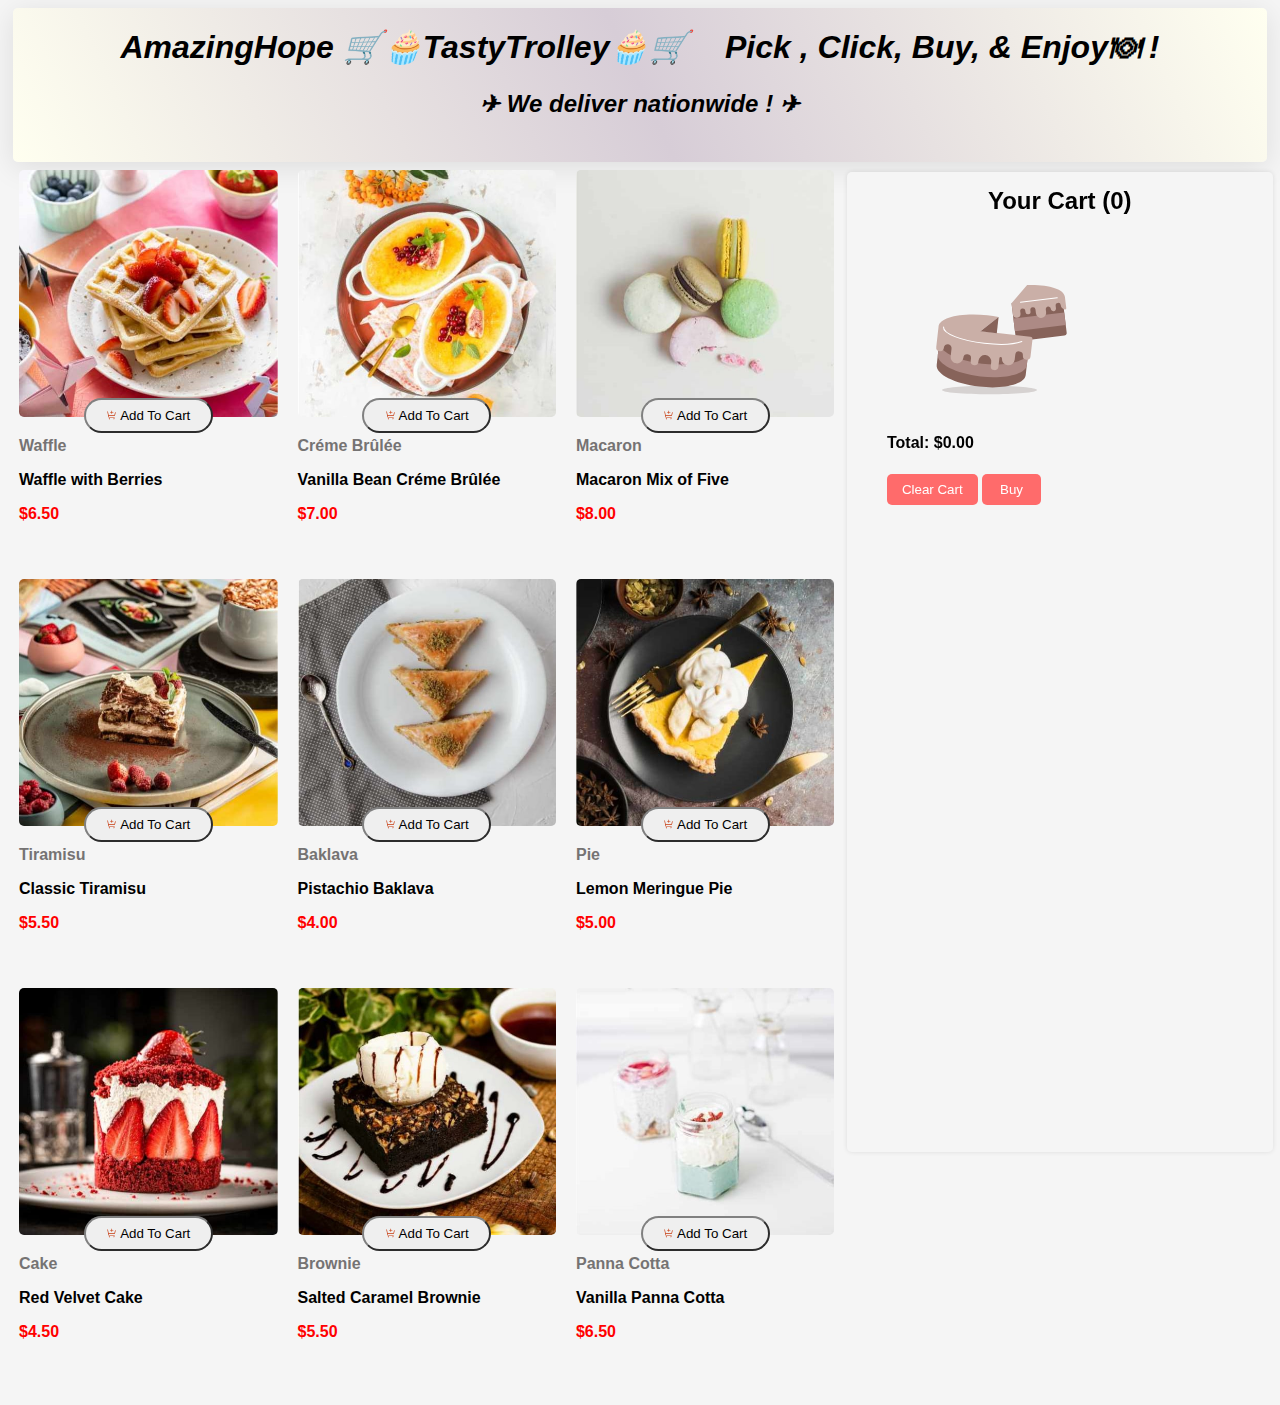
<file: index.html>
<!DOCTYPE html>
<html lang="en">
  <head>
    <meta charset="UTF-8" />
    <meta name="viewport" content="width=device-width, initial-scale=1.0" />
    <link rel="stylesheet" href="./css/index.css" />
    <title> My Pet-Project</title>
  </head>

  <body>
    <div class="header">
      <h1>AmazingHope 🛒🧁TastyTrolley🧁🛒&nbsp; &nbsp; Pick , Click, Buy, & Enjoy🍽 !</h1>
      <h3>✈ We deliver nationwide ! ✈</h3>
    </div>
    <div class="left-right">
          <div class="container">
       
        <!--1st Line-->

        <div class="line1">
          <div class="cart1">
            <img src="../image/image-waffle-desktop.jpg" alt="waffle" />
            <button class="btns" data-index="0">
              <span><img src="../image/icon-add-to-cart.svg" /></span>
              Add To Cart
            </button>
            <p class="pa">Waffle</p>
            <p class="pb">Waffle with Berries</p>
            <p class="pc">$6.50</p>
          </div>

          <div class="cart2">
            <img
              src="../image/image-creme-brulee-desktop.jpg"
              alt="creme brulee"
            />
            <button class="btns" data-index="1">
              <span><img src="../image/icon-add-to-cart.svg" /></span>
              Add To Cart
            </button>
            <p class="pa">Cr&eacute;me Br&ucirc;l&eacute;e</p>
            <p class="pb">Vanilla Bean Cr&eacute;me Br&ucirc;l&eacute;e</p>
            <p class="pc">$7.00</p>
          </div>

          <div class="cart3">
            <img src="../image/image-macaron-desktop.jpg" alt="" />
            <button class="btns" data-index="2">
              <span><img src="../image/icon-add-to-cart.svg" /></span>
              Add To Cart
            </button>

            <p class="pa">Macaron</p>
            <p class="pb">Macaron Mix of Five</p>
            <p class="pc">$8.00</p>
          </div>
        </div>

        <!--2nd Line-->

        <div class="line2">
          <div class="cart4">
            <img src="../image/image-tiramisu-desktop.jpg" alt="tiramisu" />
            <button class="btns" data-index="3">
              <span><img src="../image/icon-add-to-cart.svg" /></span>
              Add To Cart
            </button>

            <p class="pa">Tiramisu</p>
            <p>Classic Tiramisu</p>
            <p class="pc">$5.50</p>
          </div>

          <div class="cart5">
            <img src="../image/image-baklava-desktop.jpg" alt="baklava" />
            <button class="btns" data-index="4">
              <span><img src="../image/icon-add-to-cart.svg" /></span>
              Add To Cart
            </button>

            <p class="pa">Baklava</p>
            <p>Pistachio Baklava</p>
            <p class="pc">$4.00</p>
          </div>

          <div class="cart6">
            <img src="../image/image-meringue-desktop.jpg" alt="meringue" />
            <button class="btns" data-index="5">
              <span><img src="../image/icon-add-to-cart.svg" /></span>
              Add To Cart
            </button>

            <p class="pa">Pie</p>
            <p>Lemon Meringue Pie</p>
            <p class="pc">$5.00</p>
          </div>
        </div>

        <!--3rd Line-->

        <div class="line3">
          <div class="cart7">
            <img src="../image/image-cake-desktop.jpg" alt="" />

            <button class="btns" data-index="6">
              <span><img src="../image/icon-add-to-cart.svg" /></span>
              Add To Cart
            </button>

            <p class="pa">Cake</p>
            <p>Red Velvet Cake</p>
            <p class="pc">$4.50</p>
          </div>

          <div class="cart8">
            <img src="../image/image-brownie-desktop.jpg" alt="" />
            <button class="btns" data-index="7">
              <span><img src="../image/icon-add-to-cart.svg" /></span>
              Add To Cart
            </button>

            <p class="pa">Brownie</p>
            <p>Salted Caramel Brownie</p>
            <p class="pc">$5.50</p>
          </div>

          <div class="cart9">
            <img src="../image/image-panna-cotta-desktop.jpg" alt="" />
            <button class="btns" data-index="8">
              <span><img src="../image/icon-add-to-cart.svg" /></span>
              Add To Cart
            </button>

            <p class="pa">Panna Cotta</p>
            <p>Vanilla Panna Cotta</p>
            <p class="pc">$6.50</p>
          </div>
        </div>
      </div>
      <div class="cart-div">
        <div class="cart-container" id="empty">
          <h6>Your Cart (<span id="cart-totalcount">0</span>)</h6>

          <img
            src="../image/illustration-empty-cart.svg"
            alt=""
            id="empty-img"
          />
          <ul id="cart-items"></ul>
          <h4>Total: $<span id="total-price">0.00</span></h4>
          <!-- <h4>Quantity :<span id="qty"></span></h4> -->
          <button id="clear-btn">Clear Cart</button>
          <button id="buy-btn">Buy</button>
          <div id="cart-empty"> Your Cart is Empty </div>
          <div id="confirm-msg">Your Order is confirmed</div>
          
          
        </div>
        
      </div>
    </div>
    <script src="./Scripts/index.js"></script>
  </body>
</html>
</file>
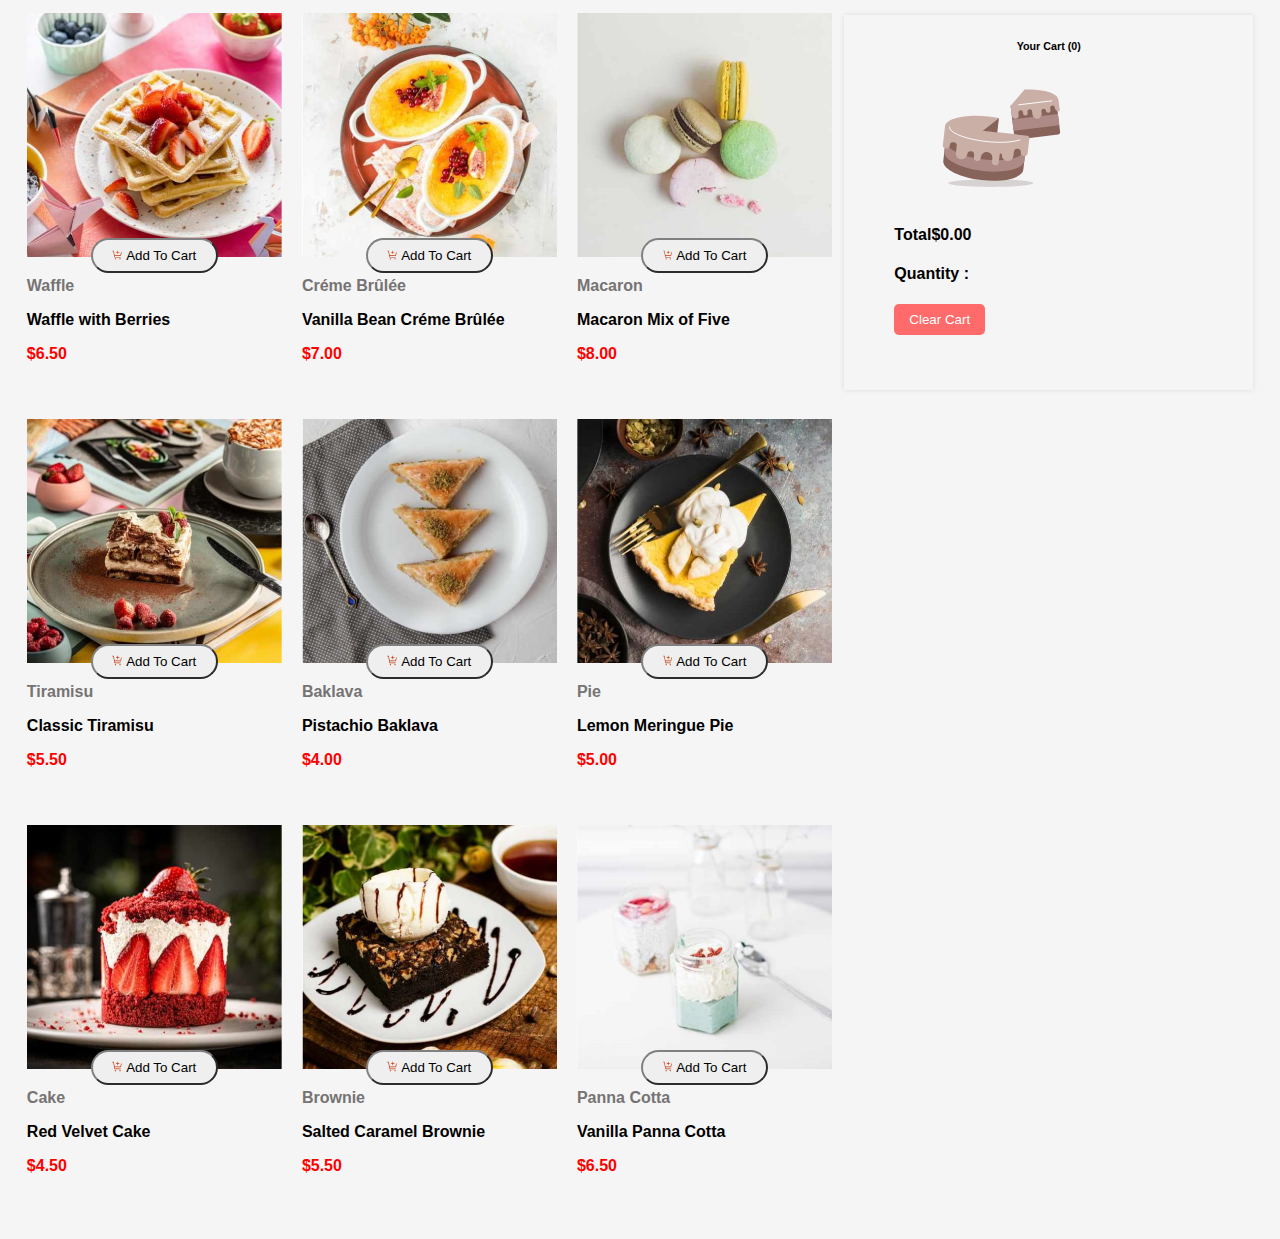
<file: dessert.html>
<!DOCTYPE html>
<html lang="en">
  <head>
    <meta charset="UTF-8" />
    <meta name="viewport" content="width=device-width, initial-scale=1.0" />
    <link rel="stylesheet" href="./css/dessert.css" />
    <title>My Project</title>
  </head>

  <body>
<div class="left-right">

  <div class="container">
      <!--1st Line-->

      <div class="line1">
        <div class="cart1">
          <img src="../image/image-waffle-desktop.jpg" alt="waffle" />
          <button class="btns" data-index="0">
            <span><img src="../image/icon-add-to-cart.svg" /></span>
            Add To Cart
          </button>
          <p class="pa">Waffle</p>
          <p class="pb">Waffle with Berries</p>
          <p class="pc">$6.50</p>
        </div>

        <div class="cart2">
          <img
            src="../image/image-creme-brulee-desktop.jpg"
            alt="creme brulee"
          />
          <button class="btns" data-index="1">
            <span><img src="../image/icon-add-to-cart.svg" /></span>
            Add To Cart
          </button>
          <p class="pa">Cr&eacute;me Br&ucirc;l&eacute;e</p>
          <p class="pb">Vanilla Bean Cr&eacute;me Br&ucirc;l&eacute;e</p>
          <p class="pc">$7.00</p>
        </div>

        <div class="cart3">
          <img src="../image/image-macaron-desktop.jpg" alt="" />
          <button class="btns" data-index="2">
            <span><img src="../image/icon-add-to-cart.svg" /></span>
            Add To Cart
          </button>

          <p class="pa">Macaron</p>
          <p class="pb">Macaron Mix of Five</p>
          <p class="pc">$8.00</p>
        </div>
      </div>

      <!--2nd Line-->

      <div class="line2">
        <div class="cart4">
          <img src="../image/image-tiramisu-desktop.jpg" alt="tiramisu" />
          <button class="btns" data-index="3">
            <span><img src="../image/icon-add-to-cart.svg" /></span>
            Add To Cart
          </button>

          <p class="pa">Tiramisu</p>
          <p>Classic Tiramisu</p>
          <p class="pc">$5.50</p>
        </div>

        <div class="cart5">
          <img src="../image/image-baklava-desktop.jpg" alt="baklava" />
          <button class="btns" data-index="4">
            <span><img src="../image/icon-add-to-cart.svg" /></span>
            Add To Cart
          </button>

          <p class="pa">Baklava</p>
          <p>Pistachio Baklava</p>
          <p class="pc">$4.00</p>
        </div>

        <div class="cart6">
          <img src="../image/image-meringue-desktop.jpg" alt="meringue" />
          <button class="btns" data-index="5">
            <span><img src="../image/icon-add-to-cart.svg" /></span>
            Add To Cart
          </button>

          <p class="pa">Pie</p>
          <p>Lemon Meringue Pie</p>
          <p class="pc">$5.00</p>
        </div>
      </div>

      <!--3rd Line-->

      <div class="line3">
        <div class="cart7">
          <img src="../image/image-cake-desktop.jpg" alt="" />

          <button class="btns" data-index="6">
            <span><img src="../image/icon-add-to-cart.svg" /></span>
            Add To Cart
          </button>

          <p class="pa">Cake</p>
          <p>Red Velvet Cake</p>
          <p class="pc">$4.50</p>
        </div>

        <div class="cart8">
          <img src="../image/image-brownie-desktop.jpg" alt="" />
          <button class="btns" data-index="7">
            <span><img src="../image/icon-add-to-cart.svg" /></span>
            Add To Cart
          </button>

          <p class="pa">Brownie</p>
          <p>Salted Caramel Brownie</p>
          <p class="pc">$5.50</p>
        </div>

        <div class="cart9">
          <img src="../image/image-panna-cotta-desktop.jpg" alt="" />
          <button class="btns" data-index="8">
            <span><img src="../image/icon-add-to-cart.svg" /></span>
            Add To Cart
          </button>

          <p class="pa">Panna Cotta</p>
          <p>Vanilla Panna Cotta</p>
          <p class="pc">$6.50</p>
        </div>
      </div>

   </div>
   <div class="cart-div">
      <div class="cart-container" id="empty">
         <h6>Your Cart (<span id="cart-totalcount">0</span>)</h6>
        
         <img src="../image/illustration-empty-cart.svg" alt="" id="empty-img" >
         <ul id="cart-items"></ul>
         <h4>Total$<span id="total-price">0.00</span></h4>
         <h4>Quantity :<span id="qty"></span></h4>
         <button id="clear-btn">Clear Cart</button>

      </div>
      <!-- <div class="cart-price" >Total: $0.00</div> -->
      
   </div>

</div>
<script src="./Scripts/dessert.js"></script>
  </body>
</html>
</file>
<file: css/index.css>
body{
  background-color: whitesmoke;
  font-family: Arial, Helvetica, sans-serif;
  margin-left: auto;
  margin-right: auto;    
}



/* Title Header*/
.header{
border-radius: 5px;
margin: 0 auto;
width: 98%;
font-style: italic;
padding: 20px 0;
background-image: linear-gradient(65deg, #FFFFF0, #d7cdd7, #FFFFF0);
text-align: center;
box-shadow: 0 5px 30px rgba(0, 0, 0, 0.1);

}
h1{margin: 0 auto;
  text-align: center;
  font-size: 2rem;
}

h3{
font-size: 1.5rem;
animation: moveText 5s linear infinite, changeColor 5s infinite;
}
/* 
@keyframes moveText{
  from{
    transform: translate(-100%);
  }
  to{
    transform: translate(100%);
  }
} */

@keyframes changeColor{
  0% {color: white;}
  25% {color: blue;}
  50% {color: green;}
  75%{color: red;}
  100%{color: purple;}
}


/* div that carries the item container and the cart container */
.left-right{
  width: 98%;
  display: flex;
  margin: 3px auto;
  
}
/* div that carries the cart container */
.cart-div{
  
  width: 33%;
  margin: 0 auto;
}

.cart-container{
  border-radius: 5px;
  width: 27%; 
  position: fixed;
  margin: 0 auto; 
  height: 100vh;
  background-color: whitesmoke;
  padding: 40px;
  margin-top: 7px ;
  box-shadow: 0 0 5px rgba(0, 0, 0, 0.1);

  
}

.cart-div ul {
  list-style: none;
  padding: 0;
}

.cart-div ul li {
  margin-top: -5px;
  padding: 5px 0;
  border-bottom: 1px solid #ddd;
}


.cart-container img{
  margin: 0 auto;
  width: 40%;
  justify-items: center;
  margin-left: 46px;
}


h6{
  margin-top: -25px;
  text-align: center;
  font-size: 1.5rem;
  }


/* div that carries the item container */
.container{
  width: 65%;
  margin: 0 auto;
 
}

/* All buttons container*/
.btns{
  width: 50%;
  border-radius: 25px;
  padding: 8px 8px;
  justify-content: center;
  /* align-items: center; */
  cursor: pointer;
  border-color: gray;
  display: block;
  margin: 0 auto;
  position: relative;
  top: -23px;

  }

  .btns:hover{
    box-shadow: 1px 1px 2px 2px rgb(54, 51, 51);
    color: rgb(31, 2, 2);
    background-color: antiquewhite;
  
  }

  /* .buy-msg{
    margin-bottom: 14px;
  } */

  #clear-btn {
  background: #ff6b6b;
  color: white;
  border: none;
  padding: 8px 15px;
  margin-bottom: 5px;
  cursor: pointer;
  border-radius: 5px; 

    }

    #clear-btn:hover{
    box-shadow: 1px 1px 2px 2px rgb(54, 51, 51);
    color: rgb(31, 2, 2);
    background-color: antiquewhite;
    }

  #buy-btn{
  background: #ff6b6b;
  color: white;
  border: none;
  padding: 8px 15px;
  margin-bottom: 5px;
  cursor: pointer;
  border-radius: 5px; 
  width: 17%;
  }

  #buy-btn:hover{
    box-shadow: 1px 1px 2px 2px rgb(54, 51, 51);
    color: rgb(31, 2, 2);
    background-color: antiquewhite;
    }


    #cart-empty {
      width: 80%;
      background-color: red;
      color: white;
      padding: 15px;
      text-align: center;
      border-radius: 8px;
      margin: 10px auto;
      display: none;
    }


    #confirm-msg {
      width: 80%;
      background-color: green;
      color: white;
      padding: 15px;
      text-align: center;
      border-radius: 8px;
      margin: 10px auto;
      display: none;
    }
  
  .remove-cart{
  list-style: none;
    }

.reduce-btn{
  width: 10%;
  background: #ff6b6b;
  color: white;
  border: none;
  padding: 8px 5px;
  margin-bottom: 5px;
  cursor: pointer;
  border-radius: 5px; 
  position: relative;
  bottom: 0px;
  left: 3px;
  gap: 6px;
}

.reduce-btn:hover{
  box-shadow: 1px 1px 2px 2px rgb(54, 51, 51);
  color: rgb(31, 2, 2);
  background-color: antiquewhite;

}
.remove-btn{
  width: 20%;
  background: #ff6b6b;
  color: white;
  border: none;
  padding: 8px 5px;
  margin-bottom: 5px;
  cursor: pointer;
  border-radius: 5px; 
  position: relative;
  bottom: 0px;
  left: 3px;
  gap: 3px;
}

.remove-btn:hover{
  box-shadow: 1px 1px 2px 2px rgb(54, 51, 51);
  color: rgb(31, 2, 2);
  background-color: antiquewhite;
  }

/* Cart icon*/
span img{
  width: 10%;
}

/* all images*/
 img{
  width: 100%;
  border-radius: 5px;
}

img:hover{
  box-shadow: 1px 1px 50px 0px rgb(198, 197, 197);
  cursor: pointer;
}

/* All paragraphs*/
p{
  font-weight: bold;
  position: relative;
  bottom: 35px;
  }

.pa{color: rgb(117, 115, 115);}
.pc{color: red;}


/* Items on the first row*/
.line1{
  width: 100%;
  display: flex;
  flex-direction: row;
  margin: 5px auto;
  justify-content: center;
  justify-content: space-between;
  gap: 20px;
}

/* Items on the second row*/
.line2{ 
  width: 100%;
  display: flex;
  flex-direction: row;
  margin: 5px auto;
  justify-content: center;
  justify-content: space-between;
  gap: 20px;
}

/* Items on the third row*/
.line3{
  width: 100%;
  display: flex;
  flex-direction: row;
  margin: 5px auto;
  justify-content: center;
  justify-content: space-between;
  gap: 20px;
}

@media(max-width:800px){
  body{
    width: 90%;
  }
  .left-right{
    flex-flow: column wrap;
  }

  
  .header{
    width: 80%;
    padding: 5px 0;
  }

  h1{
    width: 100%;
   font-size: 1rem;
      
  }

  h3{
    font-size: 0.8rem;
  }

  p{font-size: 0.9rem;}

  .cart-container{
    width: 70%;
    margin: 0 auto;
    position: relative;
    
    height: auto;
  }

  .cart-container img{
    margin: 0 auto;
    justify-items: center;
    /* margin-left: 46px; */
  }
  

  .cart-div{
  width: 100%;
  margin-left: auto;
  margin-right: auto;
    }

  .container{
    width:60% ;
  }

  #buy-btn{
    width: 23%;
  }
.reduce-btn{
  width: 23%;
  
}
  .remove-btn{
    width: 23%;
      
  }

  .btns{
    position: relative;
    top: -26px;
  }
  .line1{
    flex-flow: column wrap;
    
  }

  .line2{
    flex-flow: column wrap;
  }

  .line3{
    flex-flow: column wrap;
  }


}

@media(max-width:382px){
  h1{
    width: 100%;
   font-size: 0.7rem;
      
  }

  h3{
    font-size: 0.5rem;
  }
  
  .btns{
    position: relative;
    top: -30px;
  }

  .reduce-btn{
    width: 10%;
    
  }
    .remove-btn{
      width: 30%;
        
    }
  
}
</file>
<file: css/dessert.css>
body{
  background-color: whitesmoke;
  font-family: Arial, Helvetica, sans-serif;
    
}
/* div that carries the item container and the cart container */
.left-right{
  width: 98%;
  display: flex;
  margin: 3px auto;
  
}
/* div that carries the cart container */
.cart-div{
  
  width: 33%;
  margin: 0 auto;
}

.cart-container{
  /* width: 50%; */
  /* margin: 0 auto; */
  height: auto;
  background-color: whitesmoke;
  padding: 50px ;
  margin-top: 7px ;
  box-shadow: 0 0 5px rgba(0, 0, 0, 0.1);

  
}

.cart-div ul {
  list-style: none;
  padding: 0;
}

.cart-div ul li {
  padding: 5px 0;
  border-bottom: 1px solid #ddd;
}


.cart-container img{
  margin: 0 auto;
  width: 40%;
  justify-items: center;
  margin-left: 46px;
}


h6{
  margin-top: -25px;
  text-align: center;
  }


/* div that carries the item container */
.container{
  width: 65%;
  margin: 0 auto;
 
}

/* All buttons container*/
.btns{
  width: 50%;
  border-radius: 25px;
  padding: 8px 8px;
  justify-content: center;
  /* align-items: center; */
  border-color: gray;
  display: block;
  margin: 0 auto;
  gap: 5px;
  position: relative;
  top: -23px;

  }

  #clear-btn {
    background: #ff6b6b;
  color: white;
  border: none;
  padding: 8px 15px;
  margin-bottom: 5px;
  cursor: pointer;
  border-radius: 5px; 

    }


.remove-btn{
  width: 20%;
  background: #ff6b6b;
  color: white;
  border: none;
  padding: 8px 5px;
  margin-bottom: 5px;
  cursor: pointer;
  border-radius: 5px; 
  position: relative;
  bottom: 0px;
  right: -54px;
  gap: 5px;
}

/* Cart icon*/
span img{
  width: 10%;
}

/* all images*/
 img{
  width: 100%;
}

/* All paragraphs*/
p{
  font-weight: bold;
  position: relative;
  bottom: 35px;
  }
.pa{color: rgb(117, 115, 115);}
.pc{color: red;}


/* Items on the first row*/
.line1{
  width: 100%;
  display: flex;
  flex-direction: row;
  margin: 5px auto;
  justify-content: center;
  justify-content: space-between;
  gap: 20px;
}

/* Items on the second row*/
.line2{ 
  width: 100%;
  display: flex;
  flex-direction: row;
  margin: 5px auto;
  justify-content: center;
  justify-content: space-between;
  gap: 20px;
}

/* Items on the third row*/
.line3{
  width: 100%;
  display: flex;
  flex-direction: row;
  margin: 5px auto;
  justify-content: center;
  justify-content: space-between;
  gap: 20px;
}

@media(max-width:800px){
  .left-right{
    flex-flow: column wrap;
  }

  p{font-size: 0.9rem;}

  .cart-container{
    width: 72%;
    justify-content: center;
  }

  .cart-div{width: 50%;}

  .container{
    width:60% ;
  }

  .line1{
    flex-flow: column wrap;
    
  }

  .line2{
    flex-flow: column wrap;
  }

  .line3{
    flex-flow: column wrap;
  }
}
</file>
